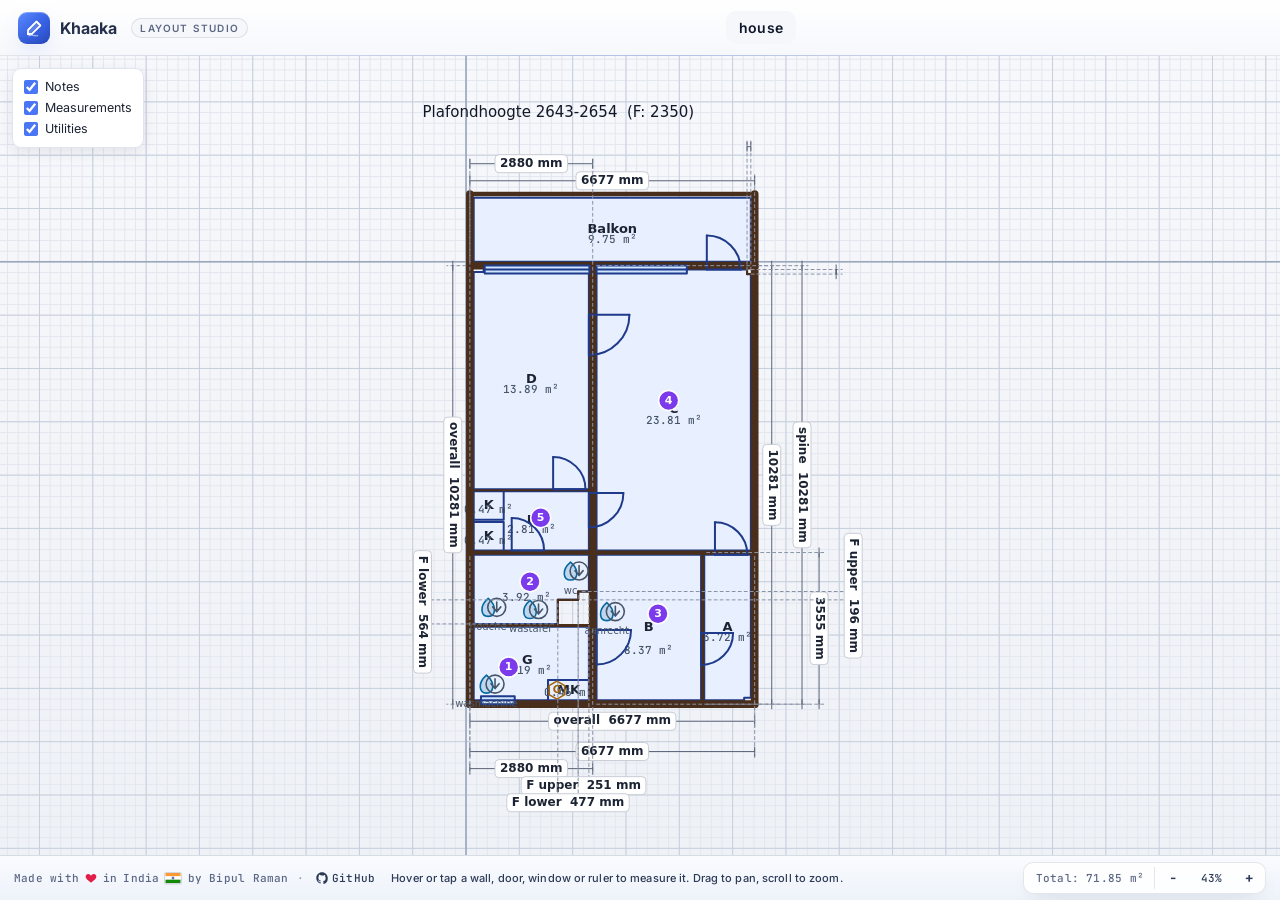
<file: index.html>
<!DOCTYPE html>
<html lang="en">
<head>
<meta charset="UTF-8" />
<title>Appartement — plattegrond</title>
<meta name="robots" content="noindex, nofollow" />
<meta http-equiv="refresh" content="0; url=app/" />
<link rel="canonical" href="app/" />
<script>location.replace('app/' + location.search + location.hash);</script>
</head>
<body>
<p>Redirecting to <a href="app/">the plan</a>…</p>
</body>
</html>
</file>
<file: app/styles.css>
/* ===========================================================
   Plotly — Premium UI
   =========================================================== */

:root {
  /* Palette — light theme */
  --bg-0: #f1f4f9;
  --bg-1: #f6f8fc;
  --bg-2: #ffffff;
  --panel:    #ffffff;
  --panel-2:  #f5f7fb;
  --panel-3:  #eef2f8;

  --hairline: rgba(15, 23, 42, 0.05);
  --border:   rgba(15, 23, 42, 0.10);
  --border-strong: rgba(15, 23, 42, 0.18);

  --text:      #0f172a;
  --text-soft: #2c3a55;
  --muted:     #5b6783;
  --muted-2:   #94a0b8;

  --accent:       #3a64e6;
  --accent-2:     #5b8cff;
  --accent-deep:  #2a4cc4;
  --accent-soft:  rgba(58, 100, 230, 0.10);
  --accent-glow:  0 0 0 1px rgba(58, 100, 230, 0.40), 0 6px 18px -6px rgba(58, 100, 230, 0.30);

  --gold:    #b08531;
  --danger:  #e11d48;
  --success: #16a34a;

  --shadow-sm: 0 1px 2px rgba(15, 23, 42, .06);
  --shadow-md: 0 8px 22px -10px rgba(15, 23, 42, .18), 0 1px 0 rgba(255,255,255,.6) inset;
  --shadow-lg: 0 24px 60px -24px rgba(15, 23, 42, .25);

  --r-sm: 6px;
  --r-md: 10px;
  --r-lg: 14px;
  --r-pill: 999px;

  --t-fast: 120ms ease;
  --t-base: 200ms cubic-bezier(.2, .8, .2, 1);
}

*, *::before, *::after { box-sizing: border-box; }
html, body { height: 100%; margin: 0; }

body {
  font-family: "Inter", -apple-system, BlinkMacSystemFont, "Segoe UI", Roboto,
               Helvetica, Arial, sans-serif;
  font-size: 13px;
  color: var(--text);
  background:
    radial-gradient(1100px 600px at 85% -10%, rgba(58,100,230,.08), transparent 60%),
    radial-gradient(900px 500px at 0% 110%, rgba(176,133,49,.05), transparent 60%),
    linear-gradient(180deg, #f6f8fc 0%, #eef2f8 100%);
  overflow: hidden;
  -webkit-font-smoothing: antialiased;
  -moz-osx-font-smoothing: grayscale;
  display: flex;
  flex-direction: column;
}

button { font-family: inherit; }

/* Scrollbar */
::-webkit-scrollbar { width: 10px; height: 10px; }
::-webkit-scrollbar-thumb {
  background: rgba(15, 23, 42, .14);
  border-radius: 6px;
  border: 2px solid transparent;
  background-clip: padding-box;
}
::-webkit-scrollbar-thumb:hover { background: rgba(15, 23, 42, .26); background-clip: padding-box; }
::-webkit-scrollbar-track { background: transparent; }

/* Icons */
.ic { width: 16px; height: 16px; flex: 0 0 auto; display: block; }
.ic-lg { width: 20px; height: 20px; }

/* ============================== TOPBAR ============================== */

.topbar {
  position: relative;
  display: flex;
  justify-content: space-between;
  align-items: center;
  padding: 10px 18px;
  height: 56px;
  background: linear-gradient(180deg, #ffffff 0%, #f6f8fc 100%);
  backdrop-filter: blur(14px) saturate(140%);
  -webkit-backdrop-filter: blur(14px) saturate(140%);
  border-bottom: 1px solid var(--border);
  flex: 0 0 auto;
  z-index: 10;
  gap: 12px;
}
.topbar .brand { flex: 0 0 auto; }
.topbar .topbar-actions { flex: 0 0 auto; }
.topbar .project-name {
  flex: 1 1 auto;
  display: flex;
  flex-direction: column;
  align-items: center;
  justify-content: center;
  gap: 2px;
  min-width: 0;
}
.topbar .project-name .file-name {
  font: 500 10.5px "JetBrains Mono", "SF Mono", ui-monospace, Menlo, monospace;
  color: var(--muted);
  letter-spacing: 0.02em;
  white-space: nowrap;
  overflow: hidden;
  text-overflow: ellipsis;
  max-width: 360px;
  line-height: 1;
}
.topbar .project-name .file-name.has-file { color: var(--text-soft); }
.topbar .project-name .file-name strong {
  color: var(--text);
  font-weight: 500;
}
.topbar .project-name .file-name .saved-at {
  color: var(--muted);
  font-weight: 400;
  font-variant-numeric: tabular-nums;
}
.topbar .project-name .file-name.dirty::after {
  content: ' •';
  color: var(--accent, #4a76f5);
  font-weight: 700;
}
.topbar .project-name .title-row {
  display: inline-flex;
  align-items: baseline;
  gap: 0;
  max-width: 100%;
  background: var(--panel-2);
  border: 1px solid transparent;
  border-radius: var(--r-md);
  padding: 7px 12px;
  transition: background var(--t-fast), border-color var(--t-fast), box-shadow var(--t-fast);
}
.topbar .project-name .title-row:hover { background: var(--panel-3); }
.topbar .project-name .title-row:focus-within {
  background: #ffffff;
  border-color: var(--accent);
  box-shadow: var(--accent-glow);
}
.topbar .project-name input {
  /* Auto-fit to typed content so the .json suffix sits flush */
  field-sizing: content;
  width: auto;
  min-width: 4ch;
  max-width: 320px;
  background: transparent;
  border: 0;
  color: var(--text);
  font: 600 14px "Inter", system-ui, sans-serif;
  letter-spacing: .005em;
  text-align: center;
  padding: 0;
  outline: none;
}
.topbar .project-name input::placeholder { color: var(--muted-2); font-weight: 500; }
.topbar .project-name .title-row:focus-within input { text-align: left; }
.topbar .project-name .ext-suffix {
  flex: 0 0 auto;
  color: var(--muted);
  font: 500 14px "JetBrains Mono", "SF Mono", ui-monospace, Menlo, monospace;
  letter-spacing: .005em;
  user-select: none;
  pointer-events: none;
}
.topbar::after {
  content: "";
  position: absolute;
  inset: auto 0 -1px 0;
  height: 1px;
  background: linear-gradient(90deg, transparent, rgba(58,100,230,0.30), transparent);
}

.brand {
  display: flex;
  align-items: center;
  gap: 10px;
  font-size: 16px;
  font-weight: 700;
  letter-spacing: .005em;
}
.brand .logo {
  width: 32px;
  height: 32px;
  display: inline-flex;
  align-items: center;
  justify-content: center;
  color: #ffffff;
  background:
    linear-gradient(135deg, #5b8cff 0%, #3a64e6 50%, #2a4cc4 100%);
  border-radius: 9px;
  box-shadow:
    0 8px 22px -10px rgba(58,100,230,0.50),
    inset 0 1px 0 rgba(255,255,255,0.28),
    inset 0 -6px 14px -10px rgba(15,23,42,0.30);
}
.brand .logo .ic { width: 19px; height: 19px; }
.brand-name {
  background: linear-gradient(180deg, #1f2a44 30%, #2c3a55 100%);
  -webkit-background-clip: text;
  background-clip: text;
  -webkit-text-fill-color: transparent;
}
.brand-tag {
  margin-left: 4px;
  padding: 3px 8px;
  font-size: 10px;
  font-weight: 600;
  text-transform: uppercase;
  letter-spacing: .12em;
  color: var(--muted);
  background: var(--panel-2);
  border: 1px solid var(--border);
  border-radius: var(--r-pill);
}

.topbar-actions { display: flex; align-items: center; gap: 6px; flex-wrap: wrap; }
.topbar-actions .sep {
  width: 1px;
  height: 22px;
  background: var(--border);
  margin: 0 4px;
}

/* Units selector in topbar */
.topbar-actions .units-select { display: inline-flex; align-items: center; }
.topbar-actions .units-select .sr-only {
  position: absolute; width: 1px; height: 1px; padding: 0; margin: -1px;
  overflow: hidden; clip: rect(0,0,0,0); white-space: nowrap; border: 0;
}
.topbar-actions .units-select select {
  height: 34px;
  padding: 0 28px 0 12px;
  border-radius: var(--r-md);
  border: 1px solid var(--border);
  background: var(--panel-2)
    url("data:image/svg+xml;utf8,<svg xmlns='http://www.w3.org/2000/svg' viewBox='0 0 12 12'><path d='M3 4.5l3 3 3-3' stroke='%235b6783' stroke-width='1.5' fill='none' stroke-linecap='round' stroke-linejoin='round'/></svg>")
    no-repeat right 10px center / 10px 10px;
  color: var(--text-soft);
  font-size: 13px;
  font-weight: 500;
  font-family: inherit;
  appearance: none;
  cursor: pointer;
  outline: none;
  transition: background-color var(--t-fast), border-color var(--t-fast), color var(--t-fast), box-shadow var(--t-fast);
}
.topbar-actions .units-select select:hover {
  background-color: var(--panel-3);
  border-color: var(--border-strong);
  color: var(--text);
}
.topbar-actions .units-select select:focus-visible {
  border-color: var(--accent);
  box-shadow: var(--accent-glow);
}
.topbar-actions .ghost,
.topbar-actions .primary {
  display: inline-flex;
  align-items: center;
  gap: 6px;
  height: 34px;
  padding: 0 12px;
  border-radius: var(--r-md);
  border: 1px solid var(--border);
  background: var(--panel-2);
  color: var(--text-soft);
  font-size: 13px;
  font-weight: 500;
  cursor: pointer;
  letter-spacing: .005em;
  transition: background var(--t-fast), border-color var(--t-fast), color var(--t-fast), transform var(--t-fast), box-shadow var(--t-fast);
}
.topbar-actions .ghost:hover {
  background: var(--panel-3);
  border-color: var(--border-strong);
  color: var(--text);
}
.topbar-actions .ghost:active { transform: translateY(1px); }
.topbar-actions .primary {
  background: linear-gradient(180deg, #4a76f5 0%, #2a4cc4 100%);
  border-color: rgba(15, 23, 42, 0.12);
  color: white;
  box-shadow: 0 8px 22px -10px rgba(58,100,230,.45), inset 0 1px 0 rgba(255,255,255,0.25);
  /* Fixed width so the Save/Saved label swap doesn't reflow */
  min-width: 108px;
  justify-content: center;
}
.topbar-actions .primary:hover { filter: brightness(1.05); }
.topbar-actions .primary:active { transform: translateY(1px); }
/* "Saved" / disabled state \u2014 greyed out, no hover effect */
.topbar-actions .primary.is-saved,
.topbar-actions .primary:disabled {
  background: var(--panel-3);
  border-color: var(--border);
  color: var(--muted);
  box-shadow: none;
  cursor: default;
  filter: none;
  transform: none;
}
.topbar-actions .primary.is-saved:hover,
.topbar-actions .primary:disabled:hover { filter: none; }

/* ============================ TAB STRIP ============================ */

.tab-strip {
  display: flex;
  align-items: stretch;
  gap: 0;
  background: linear-gradient(180deg, #f6f8fc 0%, #eef1f6 100%);
  border-bottom: 1px solid var(--border);
  padding: 0 8px;
  overflow: hidden;
}
.tab-list {
  display: flex;
  align-items: flex-end;
  gap: 2px;
  flex: 0 1 auto;
  min-width: 0;
  overflow-x: auto;
  overflow-y: hidden;
  scrollbar-width: thin;
}
.tab-list::-webkit-scrollbar { height: 6px; }
.tab-list::-webkit-scrollbar-thumb { background: rgba(15, 23, 42, 0.18); border-radius: 3px; }

.tab {
  display: inline-flex;
  align-items: center;
  gap: 8px;
  flex: 0 0 auto;
  max-width: 220px;
  height: 32px;
  padding: 0 8px 0 12px;
  margin-top: 4px;
  background: transparent;
  border: 1px solid var(--border);
  border-bottom: 0;
  border-radius: 8px 8px 0 0;
  color: var(--muted);
  font-size: 12px;
  font-weight: 500;
  cursor: pointer;
  transition: background var(--t-fast), color var(--t-fast), border-color var(--t-fast);
  white-space: nowrap;
}
.tab:hover {
  background: rgba(255, 255, 255, 0.55);
  color: var(--text-soft);
}
.tab.active {
  background: var(--bg, #ffffff);
  border-color: var(--border);
  color: var(--text);
  position: relative;
}
.tab.active::after {
  /* Hide the workspace's top border under the active tab */
  content: "";
  position: absolute;
  left: 0; right: 0; bottom: -1px;
  height: 1px;
  background: var(--bg, #ffffff);
}
.tab-name {
  flex: 1 1 auto;
  overflow: hidden;
  text-overflow: ellipsis;
  font-variant-numeric: tabular-nums;
}
.tab-dirty {
  flex: 0 0 auto;
  width: 6px;
  height: 6px;
  border-radius: 50%;
  background: var(--accent, #4a76f5);
  display: none;
}
.tab.dirty .tab-dirty { display: inline-block; }
.tab-close {
  flex: 0 0 auto;
  width: 18px;
  height: 18px;
  display: inline-flex;
  align-items: center;
  justify-content: center;
  border: 0;
  background: transparent;
  color: var(--muted);
  border-radius: 4px;
  cursor: pointer;
  font-size: 14px;
  line-height: 1;
  padding: 0;
  opacity: 0.65;
  transition: background var(--t-fast), color var(--t-fast), opacity var(--t-fast);
}
.tab:hover .tab-close,
.tab.active .tab-close { opacity: 1; }
.tab-close:hover {
  background: rgba(225, 29, 72, 0.10);
  color: var(--danger, #e11d48);
}
.tab-close .ic { width: 12px; height: 12px; }

.tab-add {
  flex: 0 0 auto;
  width: 32px;
  height: 32px;
  margin-top: 4px;
  align-self: center;
  display: inline-flex;
  align-items: center;
  justify-content: center;
  border: 0;
  background: transparent;
  color: var(--muted);
  border-radius: 6px;
  cursor: pointer;
  transition: background var(--t-fast), color var(--t-fast);
}
.tab-add:hover { background: rgba(15, 23, 42, 0.06); color: var(--text); }
.tab-add .ic { width: 14px; height: 14px; }

/* ============================ WORKSPACE ============================ */

.workspace {
  flex: 1 1 auto;
  display: grid;
  grid-template-columns: 64px 1fr 320px;
  min-height: 0;
}
/* When the right panel is hidden, let the canvas fill the freed space */
.workspace:has(> aside.properties[hidden]) {
  grid-template-columns: 64px 1fr;
}

/* ============================== TOOLBAR ============================== */

.toolbar {
  background: linear-gradient(180deg, #ffffff 0%, #fafbfd 70%, #f6f8fc 100%);
  border-right: 1px solid var(--border);
  padding: 14px 6px;
  display: flex;
  flex-direction: column;
  align-items: center;
  gap: 2px;
  position: relative;
}
.toolbar::after {
  content: "";
  position: absolute;
  inset: 0 0 0 auto;
  width: 1px;
  background: linear-gradient(180deg, transparent, rgba(15,23,42,0.06) 20%, rgba(15,23,42,0.06) 80%, transparent);
  pointer-events: none;
}
.tool-group {
  display: flex;
  flex-direction: column;
  align-items: center;
  gap: 2px;
  width: 100%;
}
.tool-divider {
  width: 28px;
  height: 1px;
  background: var(--border);
  margin: 8px 0;
  opacity: 0.9;
}
.tool-spacer { flex: 1 1 auto; min-height: 8px; }

.toolbar button {
  width: 40px;
  height: 40px;
  border-radius: 10px;
  border: 1px solid transparent;
  background: transparent;
  color: var(--muted);
  cursor: pointer;
  display: inline-flex;
  align-items: center;
  justify-content: center;
  transition: background var(--t-fast), color var(--t-fast), border-color var(--t-fast), transform var(--t-fast), box-shadow var(--t-fast);
  position: relative;
}
.toolbar button .ic { width: 18px; height: 18px; transition: transform var(--t-fast); }
.toolbar button:hover {
  background: var(--panel-3);
  color: var(--text);
}
.toolbar button:hover .ic { transform: scale(1.06); }
.toolbar button:active { transform: scale(0.96); }
.toolbar button:focus-visible {
  outline: none;
  box-shadow: 0 0 0 2px var(--accent-soft);
}
.toolbar button.active {
  background: var(--accent-soft);
  color: var(--accent);
  border-color: rgba(58,100,230,0.18);
}
/* Subtle accent rail on the active tool, anchored to the toolbar's left edge */
.toolbar button.active::before {
  content: "";
  position: absolute;
  left: -7px;
  top: 8px;
  bottom: 8px;
  width: 3px;
  border-radius: 0 3px 3px 0;
  background: var(--accent);
  box-shadow: 0 0 0 1px rgba(58,100,230,0.25);
}
.toolbar button.danger:hover { color: var(--danger); background: rgba(225,29,72,.08); }

/* tooltip already provided via title; could add custom hover tooltip if desired */

/* ============================== CANVAS ============================== */

.canvas-wrap {
  position: relative;
  background:
    radial-gradient(900px 540px at 50% -8%, rgba(58,100,230,.05), transparent 70%),
    linear-gradient(180deg, #eef2f8 0%, #e6ebf3 100%);
  overflow: hidden;
  min-width: 0;
}
#canvas { display: block; width: 100%; height: 100%; cursor: default; }

.hint, .toast {
  position: absolute;
  background: rgba(255, 255, 255, 0.85);
  backdrop-filter: blur(12px) saturate(140%);
  -webkit-backdrop-filter: blur(12px) saturate(140%);
  color: var(--text-soft);
  padding: 8px 12px;
  border-radius: 10px;
  font-size: 12px;
  pointer-events: none;
  border: 1px solid var(--border);
  box-shadow: var(--shadow-md);
}
.hint  { top: 14px;    left: 14px; font-weight: 500; }

.footbar {
  flex: 0 0 auto;
  min-height: 40px;
  display: flex;
  align-items: center;
  justify-content: flex-start;
  gap: 12px;
  padding: 6px 14px;
  border-top: 1px solid var(--border);
  background: linear-gradient(180deg, #f9fbff 0%, #eef3fa 100%);
}

.footbar-left {
  display: inline-flex;
  align-items: center;
  gap: 6px;
  color: var(--muted);
  font: 500 11px "JetBrains Mono", "SF Mono", ui-monospace, Menlo, monospace;
  letter-spacing: 0.02em;
  white-space: nowrap;
}

.footbar-left .ic-heart {
  width: 12px;
  height: 12px;
  color: #e11d48;
}

.footbar-left .country-wrap {
  display: inline-flex;
  align-items: center;
  gap: 4px;
}

.footbar-left .flag-in {
  width: 18px;
  height: 12px;
  border-radius: 2px;
  border: 1px solid rgba(15, 23, 42, 0.14);
  box-shadow: 0 1px 1px rgba(15, 23, 42, 0.08);
}

.footbar-left .dot-sep {
  color: var(--muted-2);
  margin: 0 2px;
}

.footbar-left .github-link {
  display: inline-flex;
  align-items: center;
  gap: 4px;
  color: var(--text-soft);
  text-decoration: none;
  border-radius: 6px;
  padding: 2px 4px;
  transition: background var(--t-fast), color var(--t-fast);
}

.footbar-left .github-link:hover {
  background: var(--accent-soft);
  color: var(--accent-deep);
}

.footbar-left .github-link:focus-visible {
  outline: none;
  box-shadow: var(--accent-glow);
}

.footbar-left .ic-gh {
  width: 12px;
  height: 12px;
}

.footbar-status {
  flex: 1 1 auto;
  min-width: 0;
  color: var(--text-soft);
  font: 500 11px "Inter", system-ui, sans-serif;
  letter-spacing: 0.01em;
  white-space: nowrap;
  overflow: hidden;
  text-overflow: ellipsis;
}

.zoom-bar {
  margin-left: auto;
  pointer-events: auto;
  display: inline-flex;
  align-items: center;
  gap: 2px;
  padding: 4px;
  border-radius: 10px;
  border: 1px solid var(--border);
  background: rgba(255, 255, 255, 0.85);
  backdrop-filter: blur(12px) saturate(140%);
  -webkit-backdrop-filter: blur(12px) saturate(140%);
  box-shadow: var(--shadow-md);
  font-variant-numeric: tabular-nums;
  font-family: "JetBrains Mono", "SF Mono", ui-monospace, Menlo, monospace;
  font-size: 11px;
  color: var(--muted);
  letter-spacing: 0.02em;
}
.zoom-bar .zoom-btn,
.zoom-bar .zoom-pct {
  background: transparent;
  border: 0;
  color: var(--text-soft);
  font: inherit;
  border-radius: 6px;
  padding: 4px 8px;
  cursor: pointer;
  line-height: 1;
  transition: background var(--t-fast), color var(--t-fast);
}
.zoom-bar .zoom-btn {
  font-size: 14px;
  font-weight: 600;
  min-width: 24px;
}
.zoom-bar .zoom-pct {
  min-width: 48px;
  text-align: center;
  font-weight: 500;
}
.zoom-bar .total-area {
  padding: 4px 10px 4px 8px;
  margin-right: 4px;
  border-right: 1px solid var(--border);
  color: var(--muted);
  font: 500 11px "JetBrains Mono", "SF Mono", ui-monospace, Menlo, monospace;
  letter-spacing: 0.02em;
  white-space: nowrap;
}
.zoom-bar .total-area:empty { display: none; }
.zoom-bar .sel-area {
  padding: 4px 10px 4px 8px;
  margin-right: 4px;
  border-right: 1px solid var(--border);
  color: var(--accent, #4a76f5);
  font: 600 11px "JetBrains Mono", "SF Mono", ui-monospace, Menlo, monospace;
  letter-spacing: 0.02em;
  white-space: nowrap;
}
.zoom-bar .sel-area:empty { display: none; }
.zoom-bar .zoom-btn:hover,
.zoom-bar .zoom-pct:hover {
  background: var(--accent-soft);
  color: var(--text);
}
.zoom-bar .zoom-btn:active,
.zoom-bar .zoom-pct:active { transform: translateY(1px); }
.toast {
  bottom: 14px;
  left: 14px;
  font-weight: 500;
  display: inline-flex;
  align-items: center;
  gap: 6px;
  color: var(--text);
  border-color: rgba(58,100,230,0.25);
  box-shadow: 0 10px 24px -10px rgba(58,100,230,0.25), var(--shadow-md);
  opacity: 0;
  transform: translateY(6px);
  transition: opacity var(--t-base), transform var(--t-base);
}
.toast.show {
  opacity: 1;
  transform: translateY(0);
}

/* ========================= PROPERTIES PANEL ========================= */

.properties {
  background: linear-gradient(180deg, #ffffff 0%, #fafbfd 70%, #f6f8fc 100%);
  border-left: 1px solid var(--border);
  display: flex;
  flex-direction: column;
  min-height: 0;
  position: relative;
}
.properties::before {
  content: "";
  position: absolute;
  inset: 0 auto 0 0;
  width: 1px;
  background: linear-gradient(180deg, transparent, rgba(15,23,42,0.06) 20%, rgba(15,23,42,0.06) 80%, transparent);
  pointer-events: none;
}

.properties-scroll {
  padding: 16px 14px;
  overflow-y: auto;
  flex: 1 1 auto;
  min-height: 0;
  display: flex;
  flex-direction: column;
  gap: 12px;
  /* Subtle custom scrollbar for the side panel */
  scrollbar-width: thin;
  scrollbar-color: rgba(15,23,42,0.18) transparent;
}
.properties-scroll::-webkit-scrollbar { width: 8px; }
.properties-scroll::-webkit-scrollbar-track { background: transparent; }
.properties-scroll::-webkit-scrollbar-thumb {
  background: rgba(15,23,42,0.14);
  border-radius: 4px;
  border: 2px solid transparent;
  background-clip: padding-box;
}
.properties-scroll::-webkit-scrollbar-thumb:hover { background: rgba(15,23,42,0.24); background-clip: padding-box; }

/* Cards */
.card {
  background: #ffffff;
  border: 1px solid var(--border);
  border-radius: var(--r-lg);
  box-shadow: 0 1px 2px rgba(15,23,42,.04), 0 12px 28px -16px rgba(15,23,42,.10);
  overflow: hidden;
  display: flex;
  flex-direction: column;
  flex: 0 0 auto;
}
/* Make the [hidden] attribute win over .card's display:flex so JS toggling
   `card.hidden = true` actually hides the card. */
.card[hidden],
aside.properties[hidden] { display: none; }
.card.no-shadow { box-shadow: none; }
.card-head {
  width: 100%;
  padding: 12px 14px;
  border: 0;
  border-bottom: 1px solid var(--hairline);
  background: #ffffff;
  display: flex;
  align-items: center;
  justify-content: space-between;
  cursor: pointer;
  color: inherit;
  font: inherit;
  text-align: left;
  transition: background var(--t-fast);
}
.card-head:hover { background: var(--panel-2); }
.card-head.sticky { position: sticky; top: 0; z-index: 1; }
.card-title {
  font-size: 11px;
  font-weight: 700;
  letter-spacing: .12em;
  text-transform: uppercase;
  color: var(--muted);
}
.card-toggle {
  width: 18px;
  height: 18px;
  display: inline-flex;
  align-items: center;
  justify-content: center;
  color: var(--muted-2);
  transition: transform var(--t-base), color var(--t-fast);
}
.card-toggle::before {
  content: "";
  width: 10px;
  height: 10px;
  background: url("data:image/svg+xml;utf8,<svg xmlns='http://www.w3.org/2000/svg' viewBox='0 0 12 12'><path d='M3 4.5l3 3 3-3' stroke='%235b6783' stroke-width='1.6' fill='none' stroke-linecap='round' stroke-linejoin='round'/></svg>") center/contain no-repeat;
}
.card-head:hover .card-toggle { color: var(--text); }
.card.collapsed .card-toggle { transform: rotate(-90deg); }
.card-body {
  padding: 12px 14px;
  overflow: hidden;
  transition: max-height var(--t-base);
}
.card.collapsed > .card-body,
.card.collapsed > .card-body.layers-body { display: none; }
.card-body > label:first-child { margin-top: 0; }

/* Layers card grows to fill remaining vertical space when expanded */
.layers-section.card { flex: 1 1 auto; min-height: 0; }
.layers-section.card.collapsed { flex: 0 0 auto; }
.layers-section .card-body.layers-body {
  padding: 0;
  display: flex;
  flex-direction: column;
  flex: 1 1 auto;
  min-height: 0;
}
.layers-section.card.collapsed { flex: 0 0 auto; }

.toggle-stack {
  display: flex;
  flex-direction: column;
  gap: 8px;
  margin: 12px 0;
  padding: 10px 12px;
  background: var(--panel-2);
  border: 1px solid var(--border);
  border-radius: var(--r-md);
}

/* ============================== LAYERS ============================== */

.layers-section {
  display: flex;
  flex-direction: column;
  min-height: 0;
  margin: 0;
  border-radius: var(--r-lg);
  background: #ffffff;
  border: 1px solid var(--border);
  overflow: hidden;
}
.layers-section .card-head {
  padding: 12px 14px;
  border-bottom: 1px solid var(--hairline);
  background: #ffffff;
}

.layer-tabs {
  display: flex;
  flex-wrap: nowrap;
  gap: 0;
  padding: 6px 6px 0;
  background: var(--panel-2);
  border-bottom: 1px solid var(--border);
  position: relative;
}
.layer-tabs .layer-tab {
  flex: 1 1 0;
  display: inline-flex;
  align-items: center;
  justify-content: center;
  gap: 6px;
  height: 34px;
  padding: 0 6px;
  background: transparent;
  border: 0;
  border-radius: 8px 8px 0 0;
  color: var(--muted);
  cursor: pointer;
  user-select: none;
  transition: background var(--t-fast), color var(--t-fast);
  position: relative;
}
.layer-tabs .layer-tab:hover {
  color: var(--text);
  background: rgba(15,23,42,0.04);
  box-shadow: none;
}
.layer-tabs .layer-tab.active {
  background: var(--accent-soft);
  color: var(--accent);
  border-color: transparent;
  box-shadow: none;
  z-index: 1;
}
/* Slim accent indicator flush with the bottom edge of the active tab */
.layer-tabs .layer-tab.active::after {
  content: "";
  position: absolute;
  left: 30%;
  right: 30%;
  bottom: -1px;
  height: 2px;
  background: var(--accent);
  border-radius: 2px 2px 0 0;
}
.layer-tabs .tab-icon {
  display: inline-flex;
  align-items: center;
  justify-content: center;
}
.layer-tabs .tab-icon .ic { width: 16px; height: 16px; }
/* Labels are hidden -- icons are enough; full names show in the tooltip */
.layer-tabs .tab-label,
.layer-tabs .layer-tab.active .tab-label { display: none; }
/* Floating accent badge in the top-right corner of the icon \u2014 small,
   crisp, with a white halo so it never reads as overlapping the icon. */
.layer-tabs .tab-icon { position: relative; }
.layer-tabs .tab-count {
  position: absolute;
  top: -4px;
  right: -6px;
  display: inline-flex;
  align-items: center;
  justify-content: center;
  min-width: 13px;
  height: 13px;
  padding: 0 3px;
  background: var(--accent);
  color: #ffffff;
  border: 1.5px solid #ffffff;
  border-radius: var(--r-pill);
  font-size: 9px;
  font-weight: 700;
  line-height: 1;
  font-variant-numeric: tabular-nums;
  letter-spacing: 0;
  pointer-events: none;
  box-shadow: 0 1px 2px rgba(15,23,42,0.10);
  transition: background var(--t-fast), color var(--t-fast), transform var(--t-fast);
  z-index: 2;
}
.layer-tabs .layer-tab { gap: 0; }
.layer-tabs .layer-tab:hover .tab-count { transform: translateY(-1px); }
.layer-tabs .layer-tab.active .tab-count {
  background: var(--accent);
  border-color: #ffffff;
}
.layer-list {
  list-style: none;
  padding: 8px 10px 12px;
  margin: 0;
  flex: 1 1 auto;
  min-height: 0;
  overflow-y: auto;
  scrollbar-width: thin;
  scrollbar-color: rgba(15,23,42,0.18) transparent;
}
.layer-list::-webkit-scrollbar { width: 8px; }
.layer-list::-webkit-scrollbar-thumb {
  background: rgba(15,23,42,0.14);
  border-radius: 4px;
  border: 2px solid transparent;
  background-clip: padding-box;
}
.layer-list .layer-empty {
  background: transparent;
  border: 1px dashed var(--border);
  text-align: center;
  color: var(--muted-2);
  font-style: normal;
  font-size: 12px;
  padding: 20px;
  border-radius: 8px;
}
.layer-list li.layer-item {
  display: flex;
  align-items: center;
  gap: 8px;
  padding: 7px 10px;
  background: #ffffff;
  border: 1px solid var(--hairline);
  border-radius: 8px;
  margin-bottom: 4px;
  cursor: pointer;
  font-size: 12px;
  color: var(--text-soft);
  transition: background var(--t-fast), border-color var(--t-fast), box-shadow var(--t-fast), transform var(--t-fast);
  position: relative;
}
.layer-list li.layer-item:hover {
  background: var(--panel-2);
  border-color: var(--border);
  box-shadow: 0 1px 2px rgba(15,23,42,.04);
}
.layer-list li.layer-item.selected {
  border-color: rgba(58,100,230,0.40);
  background: var(--accent-soft);
  box-shadow: 0 0 0 1px rgba(58,100,230,0.15), 0 6px 18px -10px rgba(58,100,230,0.25);
}
.layer-list li.layer-item.selected .layer-name { color: var(--accent-deep); font-weight: 600; }
.layer-list li.layer-item.locked { opacity: 0.7; }
.layer-list li.layer-item.dragging { opacity: 0.4; transform: scale(0.98); }
.layer-list li.layer-item.drop-above {
  border-top: 2px solid var(--accent);
  border-top-left-radius: 0; border-top-right-radius: 0;
}
.layer-list li.layer-item.drop-below {
  border-bottom: 2px solid var(--accent);
  border-bottom-left-radius: 0; border-bottom-right-radius: 0;
}

.layer-list .layer-grip {
  flex: 0 0 auto;
  width: 14px;
  height: 14px;
  color: var(--muted-2);
  cursor: grab;
  display: inline-flex;
  align-items: center;
  justify-content: center;
  user-select: none;
  transition: color var(--t-fast);
}
.layer-list .layer-grip .ic { width: 14px; height: 14px; }
.layer-list li.layer-item:hover .layer-grip { color: var(--muted); }
.layer-list .layer-name {
  flex: 1 1 auto;
  min-width: 0;
  overflow: hidden;
  text-overflow: ellipsis;
  white-space: nowrap;
  margin-right: 6px;
  color: var(--text);
  font-weight: 500;
}
.layer-list .layer-actions {
  flex: 0 0 auto;
  display: flex;
  align-items: center;
  gap: 2px;
  opacity: 0.5;
  transition: opacity var(--t-fast);
}
.layer-list li.layer-item:hover .layer-actions,
.layer-list li.layer-item.selected .layer-actions { opacity: 1; }

.layer-list li .lock,
.layer-list li .del {
  background: transparent;
  border: none;
  cursor: pointer;
  padding: 5px;
  border-radius: 6px;
  display: inline-flex;
  align-items: center;
  justify-content: center;
  color: var(--muted);
  transition: background var(--t-fast), color var(--t-fast);
}
.layer-list li .lock .ic,
.layer-list li .del .ic { width: 13px; height: 13px; }
.layer-list li .lock:hover { color: var(--text); background: rgba(15,23,42,0.06); }
.layer-list li .del { color: var(--muted); }
.layer-list li .del:hover { color: var(--danger); background: rgba(225,29,72,0.10); }
.layer-list li .del:disabled { color: var(--muted-2); cursor: not-allowed; opacity: 0.5; }
.layer-list li .del:disabled:hover { background: transparent; color: var(--muted-2); }

.layer-list .layer-rename {
  flex: 1 1 auto;
  background: #ffffff;
  border: 1px solid var(--accent);
  color: var(--text);
  border-radius: 6px;
  padding: 3px 7px;
  font-size: 12px;
  margin-right: 6px;
  outline: none;
  font-family: inherit;
  box-shadow: var(--accent-glow);
}

.file-btn { display: inline-flex; align-items: center; }

/* ============================ Responsive ============================ */
@media (max-width: 980px) {
  .workspace { grid-template-columns: 60px 1fr 280px; }
  .workspace:has(> aside.properties[hidden]) { grid-template-columns: 60px 1fr; }
  .topbar { padding: 8px 12px; }
  .topbar-actions .ghost span,
  .topbar-actions .primary span { display: none; }
}

/* ===========================================================
   Right-click context menu
   =========================================================== */
.ctx-menu {
  position: fixed;
  z-index: 9999;
  width: 240px;
  padding: 6px;
  background: var(--panel);
  border: 1px solid var(--border-strong);
  border-radius: var(--r-md);
  box-shadow: var(--shadow-lg);
  font-size: 13px;
  color: var(--text);
  user-select: none;
  animation: ctxFade 120ms ease-out;
}
@keyframes ctxFade {
  from { opacity: 0; transform: translateY(-2px); }
  to   { opacity: 1; transform: translateY(0); }
}
.ctx-menu[hidden] { display: none; }

.ctx-item {
  display: flex;
  align-items: center;
  justify-content: space-between;
  gap: 12px;
  padding: 7px 10px;
  border-radius: 6px;
  cursor: pointer;
  white-space: nowrap;
  background: transparent;
  border: none;
  width: 100%;
  text-align: left;
  font: inherit;
  color: inherit;
}
.ctx-item:hover,
.ctx-item:focus-visible {
  background: var(--accent-soft);
  outline: none;
}
.ctx-item:disabled {
  opacity: 0.4;
  cursor: not-allowed;
  background: transparent;
}
.ctx-item .ctx-shortcut {
  color: var(--muted);
  font-size: 11px;
  font-family: "JetBrains Mono", ui-monospace, monospace;
}
.ctx-item.danger { color: var(--danger); }
.ctx-item.danger:hover { background: rgba(225, 29, 72, 0.08); }

/* Toggle row — check on the left, label fills the row */
.ctx-toggle { gap: 10px; }
.ctx-toggle .ctx-toggle-label { flex: 1 1 auto; }
.ctx-toggle .ctx-check {
  width: 14px;
  height: 14px;
  flex: 0 0 auto;
  border-radius: 3px;
  border: 1px solid var(--border-strong);
  background: #ffffff;
  display: inline-grid;
  place-content: center;
  transition: background var(--t-fast), border-color var(--t-fast);
}
.ctx-toggle.on .ctx-check {
  background: var(--accent)
    url("data:image/svg+xml;utf8,<svg xmlns='http://www.w3.org/2000/svg' viewBox='0 0 12 12'><path fill='none' stroke='white' stroke-width='2' stroke-linecap='round' stroke-linejoin='round' d='M2.5 6.5l2.5 2.5 4.5-5'/></svg>") center/9px 9px no-repeat;
  border-color: var(--accent);
}

.ctx-sep {
  height: 1px;
  background: var(--hairline);
  margin: 4px 2px;
}

.ctx-section {
  padding: 6px 10px 4px;
  color: var(--muted);
  font-size: 11px;
  font-weight: 600;
  letter-spacing: 0.02em;
}
.ctx-swatches {
  display: grid;
  grid-template-columns: repeat(5, 1fr);
  gap: 4px;
  padding: 2px 8px 8px;
}
.ctx-swatches .swatch {
  width: 100%;
  aspect-ratio: 1 / 1;
  border: 1px solid var(--border);
  border-radius: 5px;
  padding: 0;
  cursor: pointer;
  transition: transform var(--t-fast), border-color var(--t-fast), box-shadow var(--t-fast);
}
.ctx-swatches .swatch:hover {
  transform: translateY(-1px);
  border-color: var(--border-strong);
}
.ctx-swatches .swatch.active {
  border-color: var(--accent);
  box-shadow: 0 0 0 2px var(--accent-soft);
  background-image: url("data:image/svg+xml;utf8,<svg xmlns='http://www.w3.org/2000/svg' viewBox='0 0 12 12'><path fill='none' stroke='white' stroke-width='2' stroke-linecap='round' stroke-linejoin='round' d='M2.5 6.5l2.5 2.5 4.5-5'/></svg>");
  background-repeat: no-repeat;
  background-position: center;
  background-size: 12px 12px;
  filter: drop-shadow(0 0 1px rgba(0,0,0,0.45));
}

/* Inline rename input — replaces the Rename menu row in place */
.ctx-rename-input {
  display: block;
  width: calc(100% - 8px);
  margin: 2px 4px;
  height: 30px;
  padding: 0 10px;
  border: 1px solid var(--accent);
  border-radius: 6px;
  background: var(--panel);
  color: var(--text);
  font: inherit;
  font-size: 13px;
  outline: none;
  box-shadow: 0 0 0 2px var(--accent-soft);
}
.ctx-rename-input::placeholder { color: var(--muted-2); }

/* Compact icon-button row for the right-click menu (Undo / Redo / Delete) */
.ctx-icon-row {
  display: flex;
  align-items: stretch;
  gap: 0;
  padding: 4px 6px 6px;
}
/* Compact variant — single-line text buttons (e.g. Zoom row) */
.ctx-icon-row.compact { padding: 2px 6px 4px; }
.ctx-icon-row.compact .ctx-icon-btn {
  min-height: 26px;
  padding: 4px 4px;
}
.ctx-icon-row.compact .ctx-icon-text { font-size: 12px; font-weight: 600; }
.ctx-icon-btn {
  flex: 1 1 0;
  min-height: 44px;
  padding: 6px 4px 4px;
  background: transparent;
  border: 0;
  border-radius: 6px;
  color: var(--muted);
  cursor: pointer;
  display: inline-flex;
  flex-direction: column;
  align-items: center;
  justify-content: center;
  gap: 2px;
  transition: background var(--t-fast), color var(--t-fast), transform var(--t-fast);
  position: relative;
}
/* Vertical pipe separator between icon buttons (always visible) */
.ctx-icon-btn + .ctx-icon-btn {
  margin-left: 0;
}
.ctx-icon-btn + .ctx-icon-btn::before {
  content: "";
  position: absolute;
  left: -1px;
  top: 6px;
  bottom: 6px;
  width: 1.5px;
  background: #cbd5e1;
  pointer-events: none;
  z-index: 5;
}
.ctx-icon-btn .ic { width: 16px; height: 16px; }
.ctx-icon-text {
  font: 600 14px "Inter", system-ui, sans-serif;
  line-height: 1;
  min-width: 16px;
  text-align: center;
  font-variant-numeric: tabular-nums;
}
.ctx-icon-kbd {
  font-family: inherit;
  font-size: 10px;
  font-weight: 500;
  letter-spacing: 0.01em;
  color: var(--muted);
  line-height: 1;
  padding-top: 4px;
  transition: color var(--t-fast);
}
.ctx-icon-btn:hover {
  background: var(--accent-soft);
  color: var(--accent);
}
.ctx-icon-btn:hover .ctx-icon-kbd { color: var(--accent); opacity: 0.8; }
.ctx-icon-btn:active { transform: scale(0.95); }
.ctx-icon-btn.danger { color: var(--danger); }
.ctx-icon-btn.danger .ctx-icon-kbd { color: rgba(225,29,72,0.55); }
.ctx-icon-btn.danger:hover {
  background: rgba(225,29,72,0.10);
  color: var(--danger);
}
.ctx-icon-btn.danger:hover .ctx-icon-kbd { color: var(--danger); opacity: 0.85; }
.ctx-icon-btn:disabled {
  cursor: not-allowed;
  background: transparent;
  color: var(--muted-2);
  transform: none;
}
/* Fade only the inner content, not the whole button \u2014 so the always-on
   separator (rendered via ::before) stays at full opacity. */
.ctx-icon-btn:disabled .ic,
.ctx-icon-btn:disabled .ctx-icon-kbd { opacity: 0.35; }
.ctx-icon-btn.danger:disabled { color: rgba(225,29,72,0.40); }

/* Inline numeric stepper used inside the right-click menu */
.ctx-section-row {
  display: flex;
  align-items: center;
  justify-content: space-between;
  gap: 10px;
  padding: 4px 8px 6px;
}
.ctx-section-row .ctx-inline-section {
  padding: 0;
  margin: 0;
}
.ctx-stepper {
  display: inline-flex;
  align-items: stretch;
  border: 1px solid var(--border);
  border-radius: 6px;
  overflow: hidden;
  background: #ffffff;
}
.ctx-step-btn {
  width: 24px;
  height: 24px;
  background: transparent;
  border: 0;
  color: var(--text-soft);
  font-size: 14px;
  line-height: 1;
  cursor: pointer;
  display: inline-flex;
  align-items: center;
  justify-content: center;
  transition: background var(--t-fast), color var(--t-fast);
}
.ctx-step-btn:hover { background: var(--accent-soft); color: var(--accent); }
.ctx-step-btn:disabled {
  opacity: 0.35;
  cursor: not-allowed;
  background: transparent;
  color: var(--muted);
}
.ctx-step-value {
  min-width: 28px;
  padding: 0 6px;
  display: inline-flex;
  align-items: center;
  justify-content: center;
  font-size: 12px;
  font-variant-numeric: tabular-nums;
  color: var(--text);
  border-left: 1px solid var(--border);
  border-right: 1px solid var(--border);
  background: var(--panel-2);
}

/* Compound length input inside the right-click menu */
.ctx-len-row { padding: 4px 8px 6px; }
.ctx-len-input {
  margin-top: 0;
  background: #ffffff;
  border: 1px solid var(--border);
  border-radius: 6px;
  overflow: hidden;
  display: inline-flex;
  align-items: stretch;
  transition: border-color var(--t-fast), box-shadow var(--t-fast);
}
.ctx-len-input:focus-within {
  border-color: var(--accent);
  box-shadow: 0 0 0 2px var(--accent-soft);
}
.ctx-len-input input[type="number"] {
  display: inline-block;
  width: auto;
  min-width: 0;
  margin: 0;
  padding: 4px 2px 4px 6px;
  background: transparent;
  border: 0;
  color: var(--text);
  font-size: 12px;
  font-family: inherit;
  font-variant-numeric: tabular-nums;
  text-align: right;
  outline: none;
  -moz-appearance: textfield;
}
.ctx-len-input input[type="number"]::-webkit-outer-spin-button,
.ctx-len-input input[type="number"]::-webkit-inner-spin-button {
  -webkit-appearance: none;
  margin: 0;
}
.ctx-len-input .len-major-unit,
.ctx-len-input .len-minor-unit {
  display: inline-flex;
  align-items: center;
  padding: 0 2px;
  font-size: 11px;
  font-weight: 500;
  color: var(--muted);
  flex: 0 0 auto;
  user-select: none;
}
.ctx-len-input .len-major-unit {
  border-right: 1px solid var(--hairline);
  padding-right: 4px;
}

/* Quick angle preset buttons in the right-click menu */
.ctx-presets {
  display: inline-flex;
  background: #ffffff;
  border: 1px solid var(--border);
  border-radius: 6px;
  overflow: hidden;
}
.ctx-preset {
  height: 24px;
  padding: 0 8px;
  background: transparent;
  border: 0;
  border-left: 1px solid var(--border);
  color: var(--text-soft);
  font-size: 11px;
  font-weight: 500;
  font-variant-numeric: tabular-nums;
  cursor: pointer;
  transition: background var(--t-fast), color var(--t-fast);
}
.ctx-preset:first-child { border-left: 0; }
.ctx-preset:hover { background: var(--accent-soft); color: var(--accent); }
.ctx-preset.active {
  background: var(--accent);
  color: #ffffff;
}
.ctx-preset:disabled {
  opacity: 0.4;
  cursor: not-allowed;
  background: transparent;
  color: var(--muted);
}
/* Wider buttons for the Zoom row so − / % / + are easier to hit */
.ctx-zoom-presets .ctx-preset {
  height: 28px;
  min-width: 44px;
  padding: 0 12px;
  font-size: 13px;
  font-weight: 600;
}

/* ===========================================================
   Topbar dropdown (Settings panel)
   =========================================================== */
.topbar-actions .dropdown { position: relative; display: inline-flex; align-items: center; }
.topbar-actions .dropdown.open > .ghost {
  background: var(--panel-3);
  border-color: var(--border-strong);
  color: var(--text);
}
.dropdown-panel {
  position: absolute;
  top: calc(100% + 8px);
  right: 0;
  z-index: 9000;
  width: 320px;
  padding: 14px 16px 16px;
  background: var(--panel);
  border: 1px solid var(--border-strong);
  border-radius: var(--r-lg);
  box-shadow: var(--shadow-lg);
  color: var(--text);
  animation: ctxFade 120ms ease-out;
}
.dropdown-panel[hidden] { display: none; }

/* Section heading — only uppercase/tracked text in the panel */
.dropdown-section {
  font-size: 10px;
  font-weight: 700;
  letter-spacing: 0.16em;
  text-transform: uppercase;
  color: var(--muted);
  padding-bottom: 8px;
  margin-bottom: 10px;
  border-bottom: 1px solid var(--hairline);
}
.dropdown-panel .dropdown-section + .dropdown-section {
  margin-top: 18px;
}

/* Toggle stack — light, low-key card */
.dropdown-panel .toggle-stack {
  display: flex;
  flex-direction: column;
  gap: 2px;
  margin: 0;
  padding: 4px 0;
  background: transparent;
  border: 0;
}
.dropdown-panel label.row {
  display: flex;
  align-items: center;
  gap: 10px;
  padding: 6px 6px;
  border-radius: 6px;
  color: var(--text);
  font-size: 13px;
  font-weight: 500;
  text-transform: none;
  letter-spacing: 0;
  margin: 0;
  cursor: pointer;
  user-select: none;
  transition: background var(--t-fast);
}
.dropdown-panel label.row:hover { background: var(--panel-2); }
.dropdown-panel label.row span { line-height: 1.2; }

/* Checkbox — same as properties panel */
.dropdown-panel label.row input[type="checkbox"] {
  appearance: none;
  width: 16px;
  height: 16px;
  border: 1px solid var(--border-strong);
  border-radius: 4px;
  background: #ffffff;
  cursor: pointer;
  display: inline-grid;
  place-content: center;
  flex: 0 0 auto;
  transition: background var(--t-fast), border-color var(--t-fast), box-shadow var(--t-fast);
}
.dropdown-panel label.row input[type="checkbox"]:hover { border-color: var(--accent); }
.dropdown-panel label.row input[type="checkbox"]:checked {
  background: linear-gradient(180deg, #6a8dff, #4a6dd6);
  border-color: #6a8dff;
  box-shadow: 0 0 0 3px rgba(106,141,255,0.18);
}
.dropdown-panel label.row input[type="checkbox"]:checked::after {
  content: "";
  width: 10px;
  height: 10px;
  background: url("data:image/svg+xml;utf8,<svg xmlns='http://www.w3.org/2000/svg' viewBox='0 0 12 12'><path fill='none' stroke='white' stroke-width='2' stroke-linecap='round' stroke-linejoin='round' d='M2.5 6.5l2.5 2.5 4.5-5'/></svg>") center/contain no-repeat;
}

/* Field label (non-row) — sentence case, muted, small */
.dropdown-panel label:not(.row) {
  display: block;
  font-size: 12px;
  font-weight: 500;
  letter-spacing: 0;
  text-transform: none;
  color: var(--muted);
}
.dropdown-panel label:not(.row) span { color: var(--muted); }

/* Selects */
.dropdown-panel select {
  display: block;
  width: 100%;
  margin-top: 6px;
  background: #ffffff;
  border: 1px solid var(--border);
  color: var(--text);
  border-radius: 8px;
  padding: 8px 28px 8px 10px;
  font-size: 13px;
  font-weight: 500;
  font-family: inherit;
  font-variant-numeric: tabular-nums;
  outline: none;
  appearance: none;
  cursor: pointer;
  background-image: url("data:image/svg+xml;utf8,<svg xmlns='http://www.w3.org/2000/svg' viewBox='0 0 12 12'><path d='M3 4.5l3 3 3-3' stroke='%235b6783' stroke-width='1.5' fill='none' stroke-linecap='round' stroke-linejoin='round'/></svg>");
  background-repeat: no-repeat;
  background-position: right 10px center;
  background-size: 12px;
  transition: border-color var(--t-fast), background-color var(--t-fast), box-shadow var(--t-fast);
}
.dropdown-panel select:hover { border-color: var(--border-strong); }
.dropdown-panel select:focus {
  border-color: var(--accent);
  background-color: rgba(58,100,230,0.04);
  box-shadow: var(--accent-glow);
}

.dropdown-panel .grid2 {
  display: grid;
  grid-template-columns: 1fr 1fr;
  gap: 12px;
}

/* Compact menu variant of the dropdown panel (no padding around items) */
.dropdown-panel.dropdown-menu {
  width: auto;
  min-width: 240px;
  padding: 6px;
  white-space: nowrap;
}
.dropdown-trigger .ic-chevron {
  width: 12px;
  height: 12px;
  margin-left: 2px;
  opacity: 0.7;
  transition: transform var(--t-fast);
}
.dropdown.open .dropdown-trigger .ic-chevron { transform: rotate(180deg); }

.dropdown-item {
  display: flex;
  align-items: center;
  gap: 10px;
  width: 100%;
  padding: 8px 10px;
  background: transparent;
  border: 0;
  border-radius: 6px;
  font: inherit;
  font-size: 13px;
  color: var(--text);
  text-align: left;
  white-space: nowrap;
  cursor: pointer;
  transition: background var(--t-fast);
}
.dropdown-item:hover,
.dropdown-item:focus-visible {
  background: var(--accent-soft);
  outline: none;
}
.dropdown-item .ic {
  width: 16px;
  height: 16px;
  color: var(--muted);
  flex: 0 0 auto;
}

/* Push the keyboard hint to the right edge of a dropdown item */
.dropdown-item .dd-label { flex: 1 1 auto; }
.dropdown-item .kbd-hint {
  flex: 0 0 auto;
  margin-left: 12px;
  font-size: 11px;
  color: var(--muted);
  letter-spacing: 0.02em;
  font-family: 'JetBrains Mono', ui-monospace, monospace;
  opacity: 0.85;
}
.dropdown-item:hover .kbd-hint,
.dropdown-item:focus-visible .kbd-hint { color: var(--text); }

.dropdown-divider {
  height: 1px;
  background: var(--border);
  margin: 6px 4px;
}

.dropdown-meta {
  padding: 6px 10px 4px;
  font-size: 11px;
  color: var(--muted);
  white-space: nowrap;
  overflow: hidden;
  text-overflow: ellipsis;
  max-width: 280px;
}
.dropdown-meta.has-file { color: var(--text); }
.dropdown-meta.dirty::after {
  content: ' •';
  color: var(--accent, #4a76f5);
  font-weight: 700;
}

/* ===========================================================
   Modal dialog (custom alert / confirm / prompt)
   =========================================================== */
.modal-backdrop {
  position: fixed;
  inset: 0;
  z-index: 10000;
  background: rgba(15, 23, 42, 0.45);
  backdrop-filter: blur(2px);
  display: flex;
  align-items: center;
  justify-content: center;
  padding: 16px;
  animation: modalFade 120ms ease-out;
}
.modal-backdrop[hidden] { display: none; }
@keyframes modalFade {
  from { opacity: 0; }
  to   { opacity: 1; }
}
.modal {
  width: 100%;
  max-width: 420px;
  background: var(--panel);
  border: 1px solid var(--border-strong);
  border-radius: var(--r-lg);
  box-shadow: var(--shadow-lg);
  padding: 20px 22px 18px;
  animation: modalPop 160ms cubic-bezier(.2, .8, .2, 1);
}
@keyframes modalPop {
  from { opacity: 0; transform: translateY(8px) scale(.98); }
  to   { opacity: 1; transform: translateY(0)   scale(1); }
}
.modal-title {
  margin: 0 0 6px;
  font-size: 15px;
  font-weight: 600;
  color: var(--text);
  letter-spacing: 0.005em;
}
.modal-title:empty { display: none; }
.modal-message {
  margin: 0 0 14px;
  font-size: 13px;
  line-height: 1.5;
  color: var(--text-soft);
  white-space: pre-wrap;
}
.modal-message:empty { display: none; }
.modal-input {
  display: block;
  width: 100%;
  margin: 0 0 16px;
  padding: 9px 11px;
  font: inherit;
  font-size: 13px;
  color: var(--text);
  background: #ffffff;
  border: 1px solid var(--border);
  border-radius: 8px;
  outline: none;
  transition: border-color var(--t-fast), background var(--t-fast), box-shadow var(--t-fast);
}
.modal-input:focus {
  border-color: var(--accent);
  background: rgba(58,100,230,0.04);
  box-shadow: var(--accent-glow);
}
.modal-actions {
  display: flex;
  justify-content: flex-end;
  gap: 8px;
}
.modal-btn {
  display: inline-flex;
  align-items: center;
  justify-content: center;
  height: 34px;
  padding: 0 14px;
  border-radius: var(--r-md);
  border: 1px solid var(--border);
  background: var(--panel-2);
  color: var(--text-soft);
  font: inherit;
  font-size: 13px;
  font-weight: 500;
  cursor: pointer;
  transition: background var(--t-fast), border-color var(--t-fast), color var(--t-fast), filter var(--t-fast);
}
.modal-btn:hover {
  background: var(--panel-3);
  border-color: var(--border-strong);
  color: var(--text);
}
.modal-btn:focus-visible { box-shadow: var(--accent-glow); outline: none; }
.modal-btn[hidden] { display: none; }
.modal-btn-primary {
  background: linear-gradient(180deg, #4a76f5 0%, #2a4cc4 100%);
  border-color: rgba(15, 23, 42, 0.12);
  color: #ffffff;
  box-shadow: 0 8px 22px -10px rgba(58,100,230,.45), inset 0 1px 0 rgba(255,255,255,0.25);
}
.modal-btn-primary:hover { filter: brightness(1.05); background: linear-gradient(180deg, #4a76f5 0%, #2a4cc4 100%); color: #ffffff; }
.modal-btn-primary.danger {
  background: linear-gradient(180deg, #ef4d6e 0%, #c41737 100%);
  box-shadow: 0 8px 22px -10px rgba(225,29,72,.45), inset 0 1px 0 rgba(255,255,255,0.25);
}
.modal-btn-primary.danger:hover { background: linear-gradient(180deg, #ef4d6e 0%, #c41737 100%); }

/* ===========================================================
   Custom tooltip (premium, single instance)
   =========================================================== */
.tip {
  position: fixed;
  z-index: 11000;
  pointer-events: none;
  max-width: 240px;
  padding: 6px 9px;
  font-size: 11.5px;
  font-weight: 500;
  line-height: 1.35;
  letter-spacing: 0.005em;
  color: #f7f8fb;
  background: linear-gradient(180deg, #1f2944 0%, #15203a 100%);
  border: 1px solid rgba(255,255,255,0.06);
  border-radius: 7px;
  box-shadow:
    0 10px 30px -10px rgba(15, 23, 42, 0.45),
    0 1px 0 rgba(255,255,255,0.08) inset;
  white-space: nowrap;
  opacity: 0;
  transform: translateY(2px) scale(0.98);
  transform-origin: var(--tip-origin, center bottom);
  transition: opacity 100ms ease-out, transform 120ms cubic-bezier(.2,.8,.2,1);
}
.tip.show {
  opacity: 1;
  transform: translateY(0) scale(1);
}
.tip[hidden] { display: none; }
/* Highlighted shortcut hint inside the tooltip body */
.tip kbd {
  display: inline-block;
  margin-left: 6px;
  padding: 1px 5px;
  font-family: "JetBrains Mono", ui-monospace, monospace;
  font-size: 10px;
  font-weight: 500;
  color: #c7d2fe;
  background: rgba(255,255,255,0.10);
  border: 1px solid rgba(255,255,255,0.14);
  border-radius: 4px;
  vertical-align: 1px;
}
/* Triangular arrow (positioned via JS by setting --tip-arrow-x/y/dir) */
.tip::after {
  content: "";
  position: absolute;
  width: 8px;
  height: 8px;
  background: inherit;
  border: 1px solid rgba(255,255,255,0.06);
  border-top: 0;
  border-left: 0;
  transform: rotate(45deg);
  pointer-events: none;
  /* Defaults to bottom-arrow (tooltip above the target) */
  bottom: -5px;
  left: 50%;
  margin-left: -4px;
}
.tip[data-dir="below"]::after {
  bottom: auto;
  top: -5px;
  border: 1px solid rgba(255,255,255,0.06);
  border-bottom: 0;
  border-right: 0;
}
.tip[data-dir="left"]::after {
  bottom: 50%;
  margin-bottom: -4px;
  left: auto;
  right: -5px;
  margin-left: 0;
  border: 1px solid rgba(255,255,255,0.06);
  border-left: 0;
  border-bottom: 0;
}
.tip[data-dir="right"]::after {
  bottom: 50%;
  margin-bottom: -4px;
  left: -5px;
  margin-left: 0;
  border: 1px solid rgba(255,255,255,0.06);
  border-right: 0;
  border-top: 0;
}
.tip.no-arrow::after { display: none; }

/* ── View mode ────────────────────────────────────────────────────────────
   Served from a host, the app is a read-only viewer: everything that edits
   is removed from the page, not merely disabled. See MODE in app.js.        */
body.view-mode .toolbar,
body.view-mode .tab-strip,
body.view-mode .topbar-actions,
body.view-mode .properties,
body.view-mode #context-menu { display: none !important; }

body.view-mode .workspace { grid-template-columns: 1fr; }
body.view-mode .project-name input { pointer-events: none; }
body.view-mode .project-name .ext-suffix,
body.view-mode .project-name .file-name { display: none; }
body.view-mode .canvas-wrap { cursor: grab; }

/* ── Note card ────────────────────────────────────────────────────────────
   A note's body is DOM rather than canvas: it can hold images and embeds.   */
.note-card {
  position: absolute; z-index: 40;
  width: 300px; max-height: 70%; overflow: auto;
  padding: 12px 14px 14px;
  background: #fff; color: #1c2433;
  border: 1.5px solid #7c3aed; border-radius: 10px;
  box-shadow: 0 12px 30px rgba(28, 36, 51, 0.18);
  font-size: 13px; line-height: 1.5;
}
.note-card .note-close {
  position: absolute; top: 6px; right: 8px;
  width: 22px; height: 22px; padding: 0; line-height: 1;
  font-size: 17px; cursor: pointer;
  color: #5b6577; background: none; border: 0; border-radius: 5px;
}
.note-card .note-close:hover { background: #f1f3f8; color: #1c2433; }
.note-card .note-num {
  display: inline-flex; align-items: center; justify-content: center;
  width: 20px; height: 20px; margin-bottom: 6px;
  font-size: 11px; font-weight: 700; color: #fff;
  background: #7c3aed; border-radius: 50%;
}
.note-card .note-text { white-space: pre-wrap; margin-bottom: 2px; }
.note-card .note-text:empty { display: none; }
.note-card .note-media:not(:empty) { margin-top: 10px; display: grid; gap: 10px; }
.note-card .note-media img {
  display: block; width: 100%; height: auto;
  border-radius: 7px; border: 1px solid #dfe4ee; background: #f4f6fa;
}
.note-card .note-media figure { margin: 0; }
.note-card .note-media figcaption { margin-top: 4px; font-size: 12px; color: #5b6577; }
.note-card .note-embed {
  width: 100%; aspect-ratio: 9 / 14;
  border: 1px solid #dfe4ee; border-radius: 7px; background: #f4f6fa;
}
.note-card .note-link {
  display: block; padding: 8px 10px; word-break: break-all;
  font-size: 12px; color: #1f3a8a; text-decoration: none;
  background: #f4f6fa; border: 1px solid #dfe4ee; border-radius: 7px;
}
.note-card .note-link:hover { background: #eaeef7; }
.note-card .note-fail { font-size: 12px; color: #b45309; }

/* ── Layer toggles ────────────────────────────────────────────────────────
   Always present, in both edit and view mode.                              */
.layer-toggles {
  position: absolute; top: 12px; left: 12px; z-index: 30;
  display: grid; gap: 2px;
  padding: 8px 11px 9px;
  background: rgba(255, 255, 255, 0.94);
  backdrop-filter: blur(6px);
  border: 1px solid #dfe4ee; border-radius: 9px;
  box-shadow: 0 4px 14px rgba(28, 36, 51, 0.09);
  font-size: 12.5px; color: #1c2433;
  user-select: none;
}
.layer-toggles label {
  display: flex; align-items: center; gap: 7px;
  padding: 2px 0; cursor: pointer; white-space: nowrap;
}
.layer-toggles input { width: 14px; height: 14px; margin: 0; cursor: pointer; accent-color: #4a76f5; }
.layer-toggles label:hover span { color: #4a76f5; }

/* ── Note editor ──────────────────────────────────────────────────────────
   A small rich editor. Pasted content is normalised into blocks on save, so
   no foreign HTML is ever stored or re-rendered.                            */
.note-editor-backdrop {
  position: fixed; inset: 0; z-index: 80;
  display: flex; align-items: center; justify-content: center;
  padding: 24px; background: rgba(18, 24, 38, 0.38);
}
/* A class rule beats the UA's [hidden], so say it explicitly or the
   invisible backdrop swallows every click on the canvas. */
.note-editor-backdrop[hidden] { display: none; }
.note-editor {
  display: flex; flex-direction: column;
  width: min(560px, 100%); max-height: min(700px, 86vh);
  background: #fff; color: #1c2433;
  border-radius: 12px; box-shadow: 0 22px 60px rgba(18, 24, 38, 0.3);
  overflow: hidden;
}
.note-editor-head {
  display: flex; align-items: center; gap: 10px;
  padding: 12px 14px; border-bottom: 1px solid #e6eaf2;
}
.note-editor-head strong { font-size: 14px; }
.note-editor-tools { margin-left: auto; display: flex; gap: 6px; }
.note-editor-tools button,
.note-editor-tools .ne-file {
  font: inherit; font-size: 12.5px; padding: 4px 10px; cursor: pointer;
  background: #f4f6fa; color: #1c2433;
  border: 1px solid #dfe4ee; border-radius: 6px;
}
.note-editor-tools button:hover,
.note-editor-tools .ne-file:hover { background: #eaeef7; }
.note-editor-body {
  flex: 1; min-height: 200px; overflow: auto;
  padding: 14px 16px; font-size: 13.5px; line-height: 1.55;
  outline: none;
}
.note-editor-body:empty::before {
  content: 'Write the note…'; color: #97a1b4;
}
.note-editor-body h3 {
  margin: 12px 0 4px; font-size: 14px; font-weight: 700;
}
.note-editor-body h3:first-child { margin-top: 0; }
.note-editor-body p { margin: 0 0 8px; }
.note-editor-body p b { font-weight: 700; }
.note-editor-body img {
  display: block; max-width: 100%; height: auto; margin: 8px 0;
  border: 1px solid #dfe4ee; border-radius: 7px;
}
.note-editor-body .ne-embed {
  display: block; margin: 8px 0; padding: 8px 10px;
  font-size: 12.5px; color: #1f3a8a; word-break: break-all;
  background: #f4f6fa; border: 1px dashed #9db4e8; border-radius: 7px;
}
.note-editor-foot {
  display: flex; align-items: center; gap: 10px;
  padding: 11px 14px; border-top: 1px solid #e6eaf2; background: #fbfcfe;
}
.note-editor-foot .ne-hint { font-size: 12px; color: #5b6577; }
.note-editor-foot .ne-size { font-size: 12px; color: #97a1b4; }
.note-editor-foot button { margin-left: 0; }
.note-editor-foot #ne-cancel { margin-left: auto; }
.note-editor-foot button {
  font: inherit; font-size: 13px; padding: 6px 14px; cursor: pointer;
  border-radius: 7px; border: 1px solid #dfe4ee; background: #fff;
}
.note-editor-foot button.primary {
  background: #4a76f5; border-color: #4a76f5; color: #fff; font-weight: 600;
}
.note-editor-foot button.primary:hover { background: #3d66dd; }

/* Card rendering of the saved blocks */
.note-card h3 { margin: 10px 0 3px; font-size: 13.5px; font-weight: 700; }
.note-card h3:first-child { margin-top: 0; }
.note-card p { margin: 0 0 7px; }
.note-card p b { font-weight: 700; }

/* Edit affordance on the note card — the place you are already looking when
   you decide a note needs changing. Absent in view mode. */
.note-card .note-edit {
  position: absolute; top: 7px; right: 32px;
  padding: 2px 9px; font: inherit; font-size: 11.5px; cursor: pointer;
  color: #5b6577; background: #f4f6fa;
  border: 1px solid #dfe4ee; border-radius: 5px;
}
.note-card .note-edit:hover { background: #eaeef7; color: #1c2433; }
body.view-mode .note-card .note-edit { display: none; }
</file>
